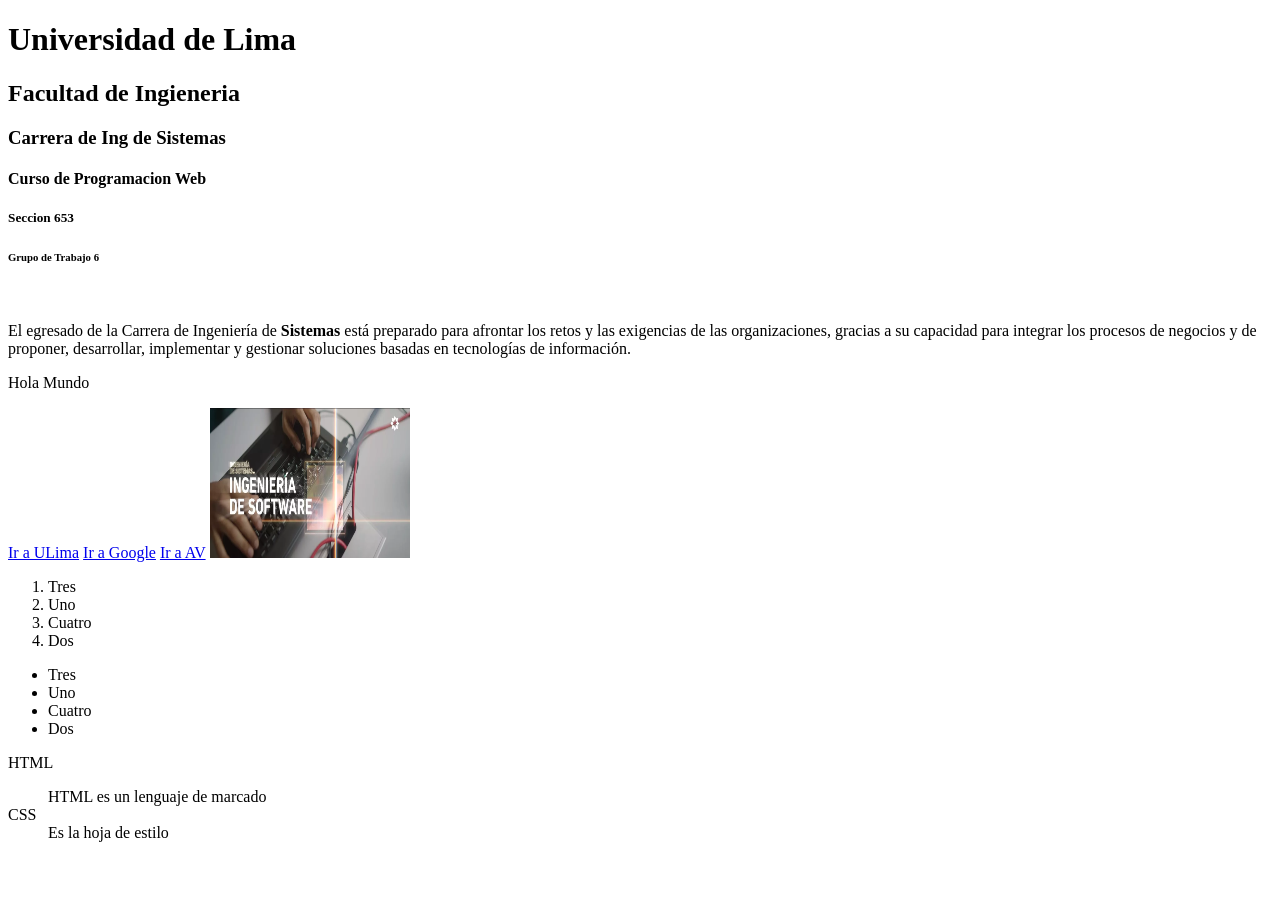
<file: Lab02_01 - copia (2)/index.html>
<!DOCTYPE html>
<html lang="en">
<head>
    <meta charset="UTF-8">
    <meta name="viewport" content="width=device-width, initial-scale=1.0">
    <title>XYZ</title>
</head>
<body>
    <!-- Comentario -->
     <!--
        Comentario 1
        Comentario 2
     -->

     <h1> Universidad de Lima    </h1>
     <h2> Facultad de Ingieneria </h2>
     <h3> Carrera de Ing de Sistemas </h3>
     <h4> Curso de Programacion Web</h4>
     <h5> Seccion 653</h5>
     <h6> Grupo de Trabajo 6 </h6>

     <br>
     <p>
        El egresado de la Carrera de Ingeniería de <strong>Sistemas</strong> está preparado para afrontar los retos y las exigencias de las organizaciones, gracias a su capacidad para integrar los procesos de negocios y de proponer, desarrollar, implementar y gestionar soluciones basadas en tecnologías de información.

     </p>
     <div>
            <p>Hola Mundo</p>
     </div>
     <!-- tiqueta de tip inline -->
      <a href="http://www.ulima.edu.pe"> Ir a ULima</a>
      <a href="http://www.google.com"> Ir a Google</a>
      <a href="http://ulima.blackboard.com"> Ir a AV</a>

      <img src="software_0.JPG.webp" width="200" height="150" alt="imagen de prueba" />

      

      <ol>
        <li>Tres</li>
        <li>Uno</li>
        <li>Cuatro</li>
        <li>Dos</li>
      </ol>
      <ul>
        <li>Tres</li>
        <li>Uno</li>
        <li>Cuatro</li>
        <li>Dos</li>
      </ul>


      <!-- Diccionarios -->
       <dl> HTML </dl>
      <dd>HTML es un lenguaje de marcado</dd>
        <dt> CSS </dt>
      <dd>Es la hoja de estilo </dd>
</body>
</html>
</file>
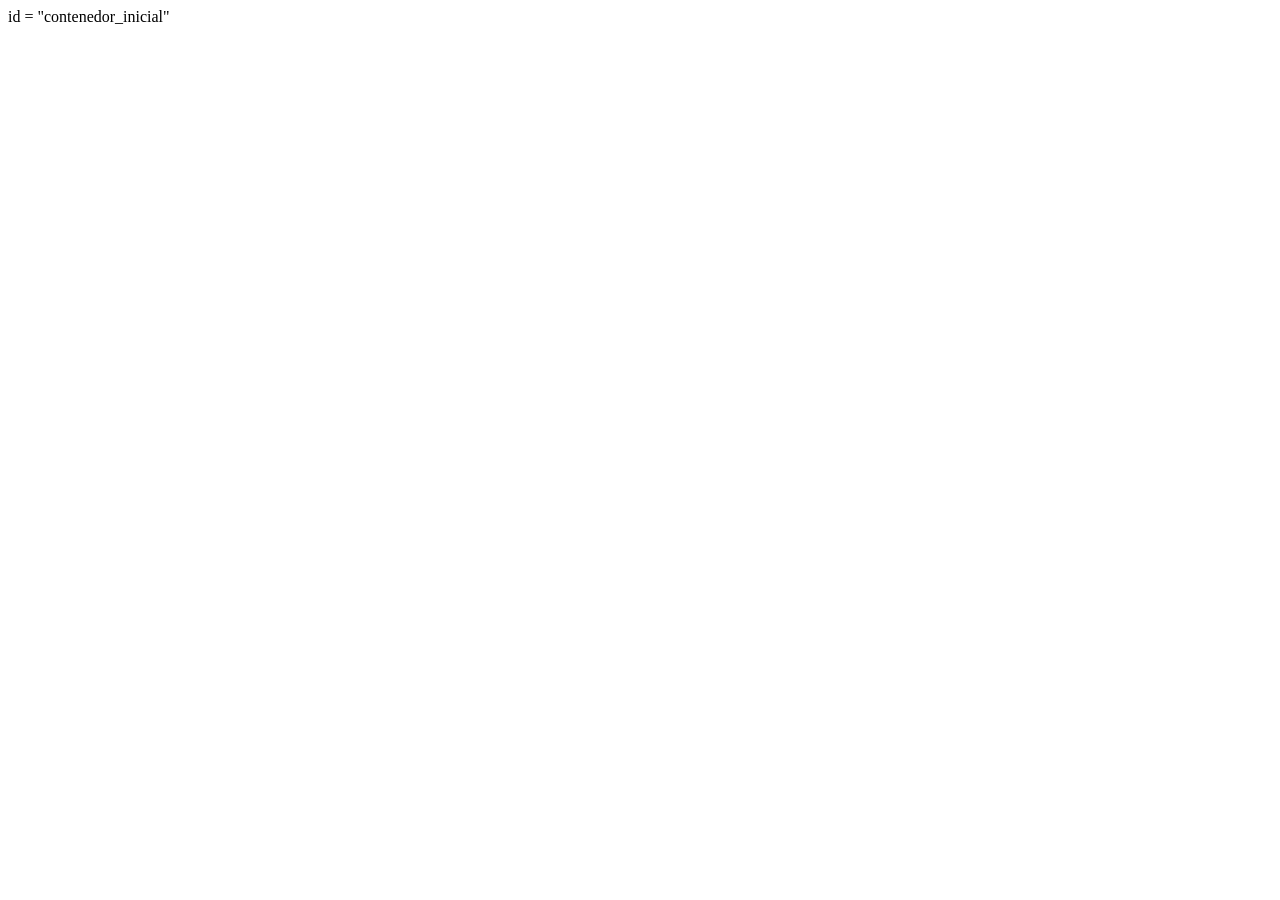
<file: Lab03_02/index.html>
<!DOCTYPE html>
<html lang="en">
<head>
    <meta charset="UTF-8">
    <meta name="viewport" content="width=device-width, initial-scale=1.0">
    <title>Ejemplo de H1</title>
</head>
<body>

    <div> id = "contenedor_inicial"  </div>

   <script> src = "./index.js"</script>
    
</body>
</html>
</file>
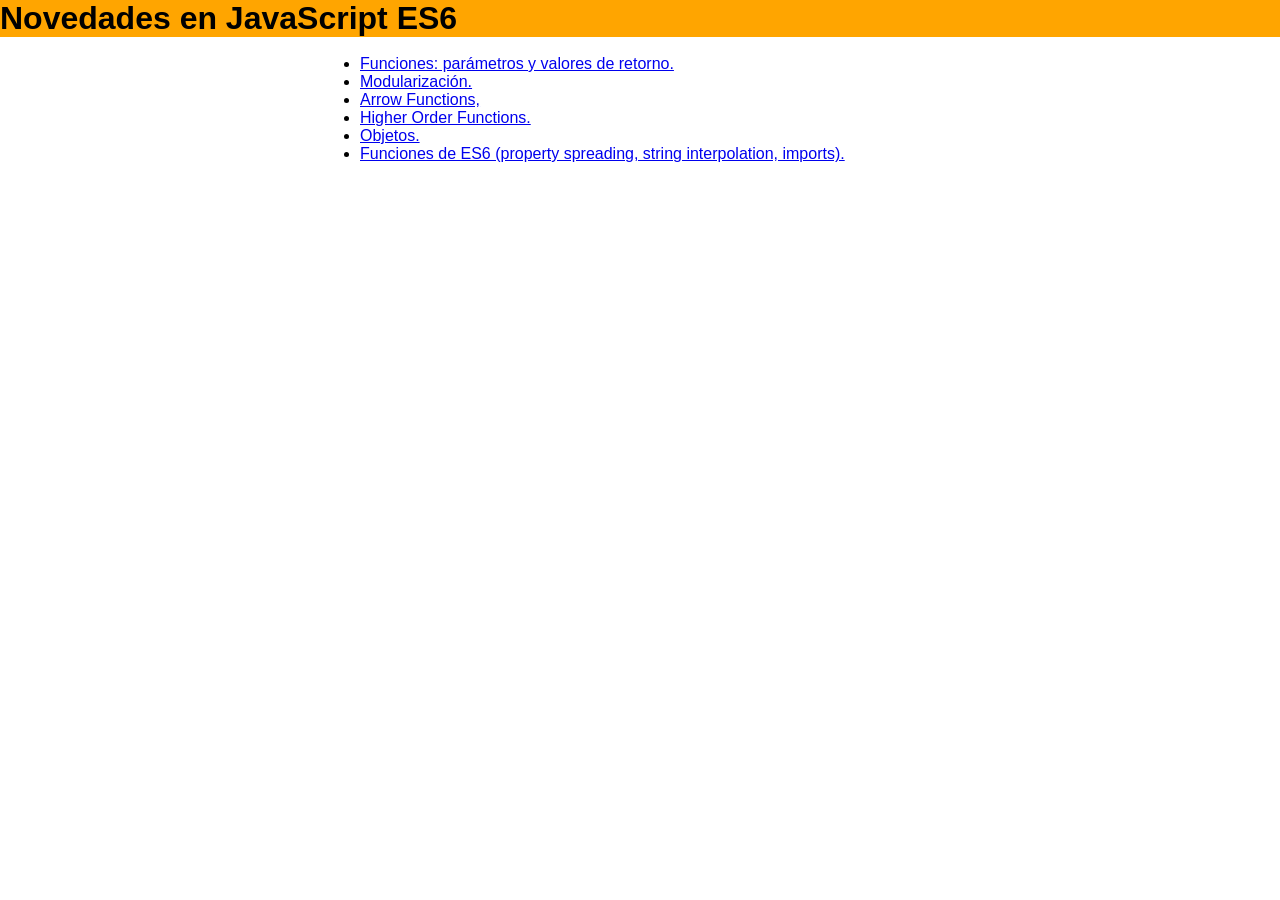
<file: lab04_1/index.html>
<!DOCTYPE html>

<html>

<head>
    <title>..:: Semana 05::..</title>
    <link rel="stylesheet" href="./css/estilos.css" />
</head>


<body>

    <h1>Novedades en JavaScript ES6</h1>
    <br>
    <div id="centrado">
        <ul>
            <li><a href="funciones.html">Funciones: parámetros y valores de retorno. </a></li>
            <li><a href="modularizacion.html">Modularización.</a> </li>
            <li><a href="arrowfunctions.html">Arrow Functions,</a> </li>
            <li><a href="highorder.html">Higher Order Functions.</a> </li>
            <li><a href="objetos.html">Objetos.</a> </li>
            <li><a href="funcionesES6.html">Funciones de ES6 (property spreading, string interpolation, imports).</a>
            </li>
        </ul>
    </div>

</body>

</html>
</file>
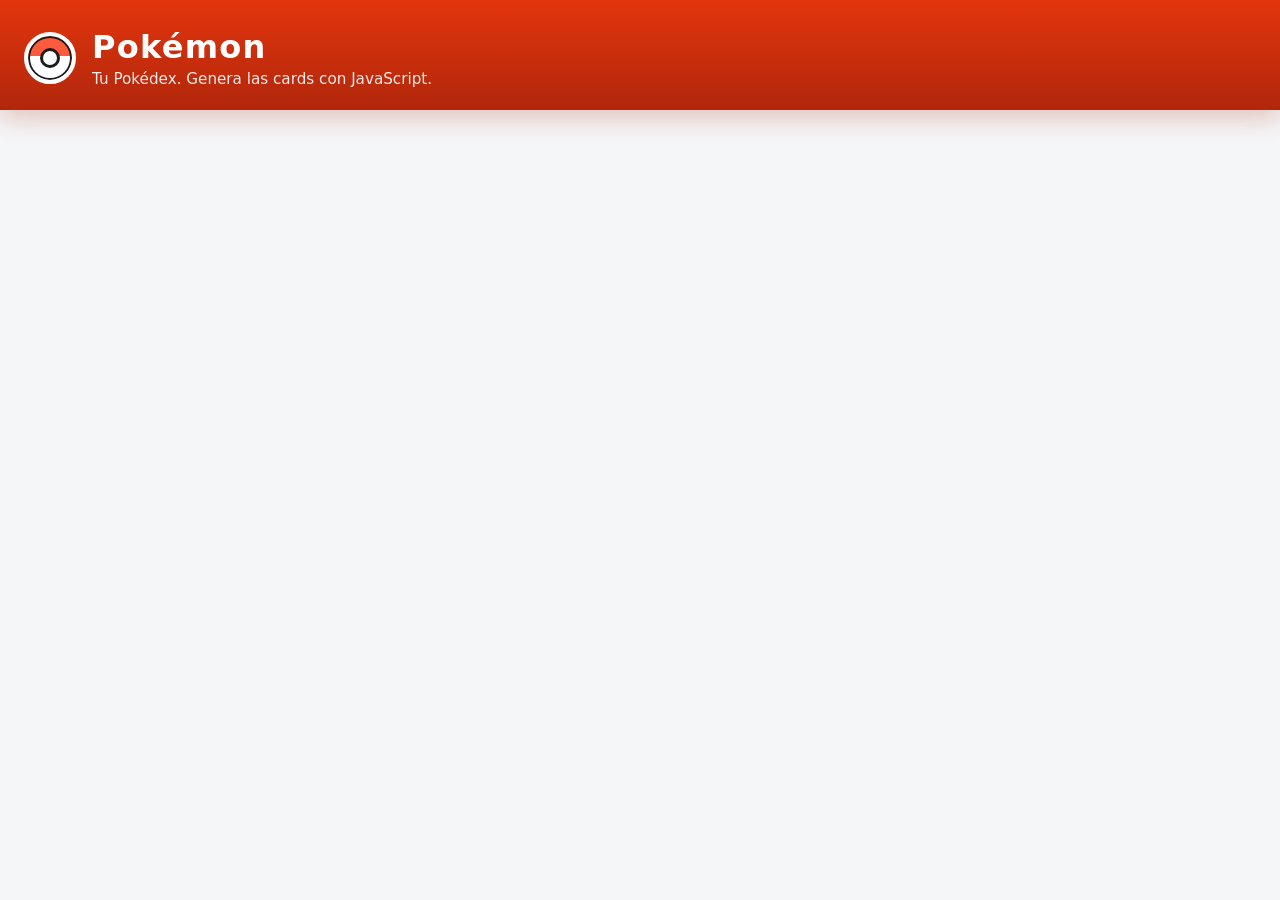
<file: semana3/ejercicio2/index.html>
<!DOCTYPE html>
<html lang="es">
  <head>
    <meta charset="UTF-8" />
    <meta name="viewport" content="width=device-width, initial-scale=1.0" />
    <title>Laboratorio 3 — Pokémon Cards</title>
    <link rel="stylesheet" href="./style.css" />
  </head>
  <body>
    <header class="pokedex-header">
      <div class="pokeball" aria-hidden="true"></div>
      <div>
        <h1 class="pokedex-title">Pokémon</h1>
        <p class="pokedex-subtitle">Tu Pokédex. Genera las cards con JavaScript.</p>
      </div>
    </header>

    <main class="pokedex-main">
      <div id="cards-container" class="cards-container"></div>
    </main>

    <script src="./data.js"></script>
    <script src="./script.js"></script>
  </body>
</html>
</file>
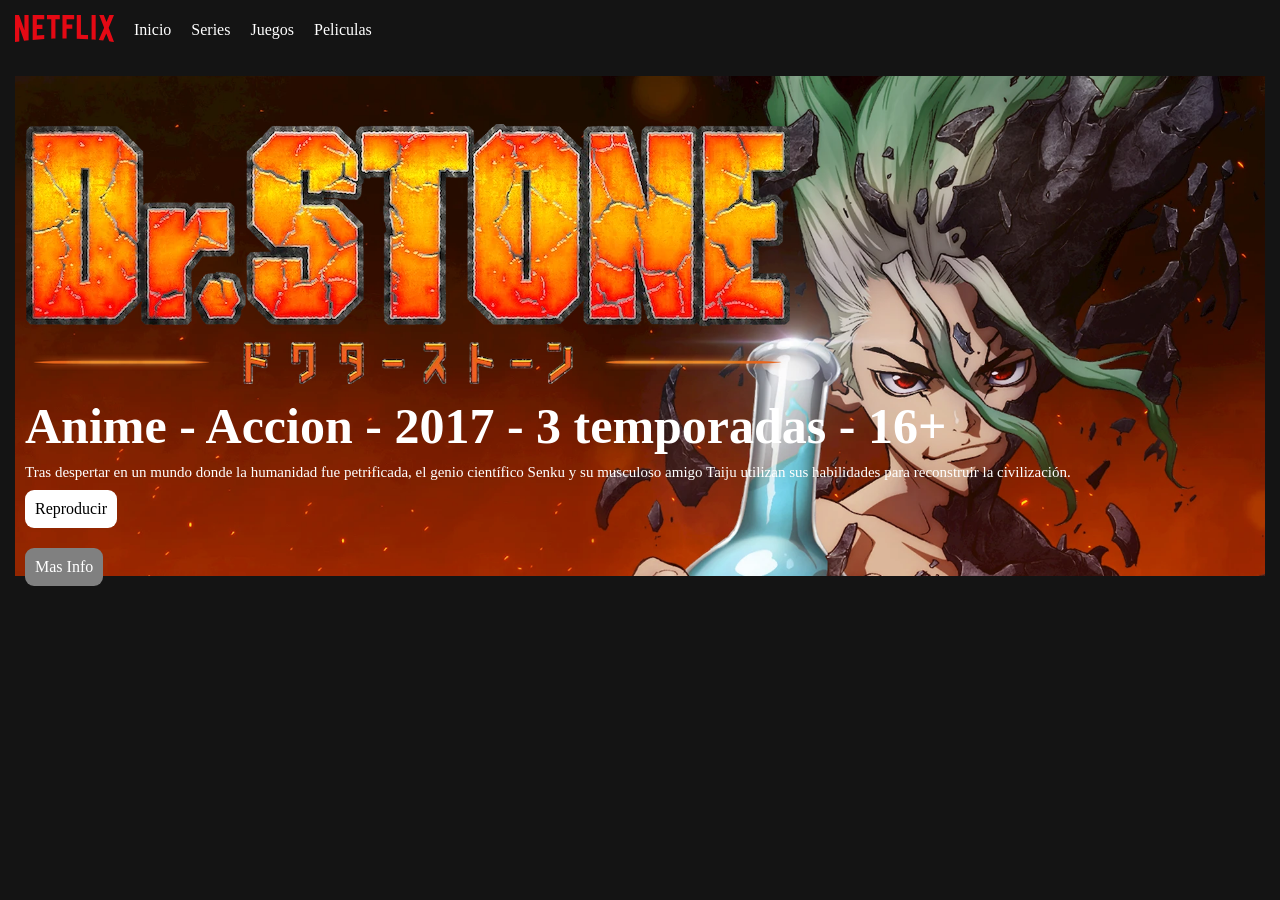
<file: semana4 (2)/semana4/ejercicio1/index.html>
<!DOCTYPE html>
<html lang="en">
<head>
    <meta charset="UTF-8">
    <meta name="viewport" content="width=device-width, initial-scale=1.0">
    <title>Document</title>
    <link rel="stylesheet" href="style.css">
</head>
<body>
    <nav class = "nav">
                <div class = "nav-img-ctn">
                    <img class="nav-img" src = "./images/logoNetflix.svg"/>
                </div>
                <div class = "nav-links">
                    <p class = "nav-link"> Inicio </p>
                    <p class = "nav-link"> Series </p>
                    <p class = "nav-link"> Juegos </p>
                    <p class = "nav-link"> Peliculas </p>
                </div>

    </nav>


    <div class ="card">
        <img  class= " card-bg" src ="./images/fondoCard.webp"/>

        <div class = "card-content">
            <div class = "card-logo-ctn">
                <img calss = "card-logo" src = "images/logoCard.webp"/>
            </div>
            <h6 class = "card-title"> Anime - Accion - 2017 - 3 temporadas - 16+  </h6>
            <p class = "card-description">
                Tras despertar en un mundo donde la humanidad fue petrificada, el
                genio científico Senku y su musculoso amigo Taiju utilizan sus habilidades para
                reconstruir la civilización.
            </p>
            <div class = "card-buttons">
                <p class="card-button primary" >Reproducir</p>
                <p  class="card-button secondary">Mas Info</p>

            </div>
        </div>


    </div>
</body>
</html>
</file>
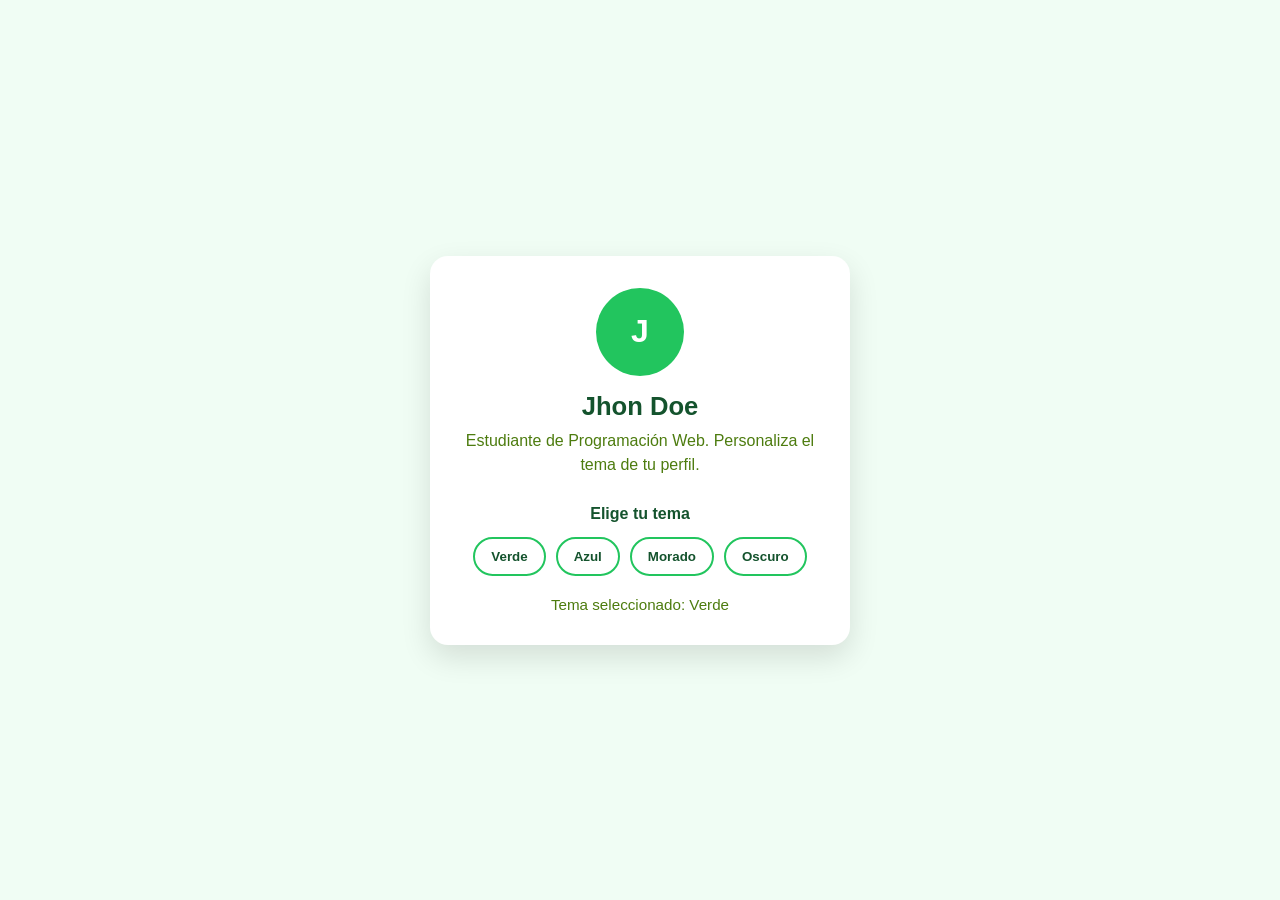
<file: semana4 (2)/semana4/ejercicio2/index.html>
<!DOCTYPE html>
<html lang="es">
  <head>
    <meta charset="UTF-8" />
    <meta name="viewport" content="width=device-width, initial-scale=1.0" />
    <title>Personalizar perfil</title>
    <link rel="stylesheet" href="./style.css" />
  </head>
  <body class="theme-green">
    <section class="card">
      <div class="avatar">J</div>
      <h1 id="profile-name" class="name">Jhon Doe</h1>
      <p id="profile-bio" class="bio">
        Estudiante de Programación Web. Personaliza el tema de tu perfil.
      </p>

      <h2 class="section-title">Elige tu tema</h2>

      <div class="theme-buttons">
        <button id="btn-green" class="theme-btn" type="button">Verde</button>
        <button id="btn-blue" class="theme-btn" type="button">Azul</button>
        <button id="btn-purple" class="theme-btn" type="button">Morado</button>
        <button id="btn-dark" class="theme-btn" type="button">Oscuro</button>
      </div>

      <p id="theme-name" class="theme-name">Tema seleccionado: Verde</p>
    </section>

    <script src="./script.js"></script>
  </body>
</html>
</file>
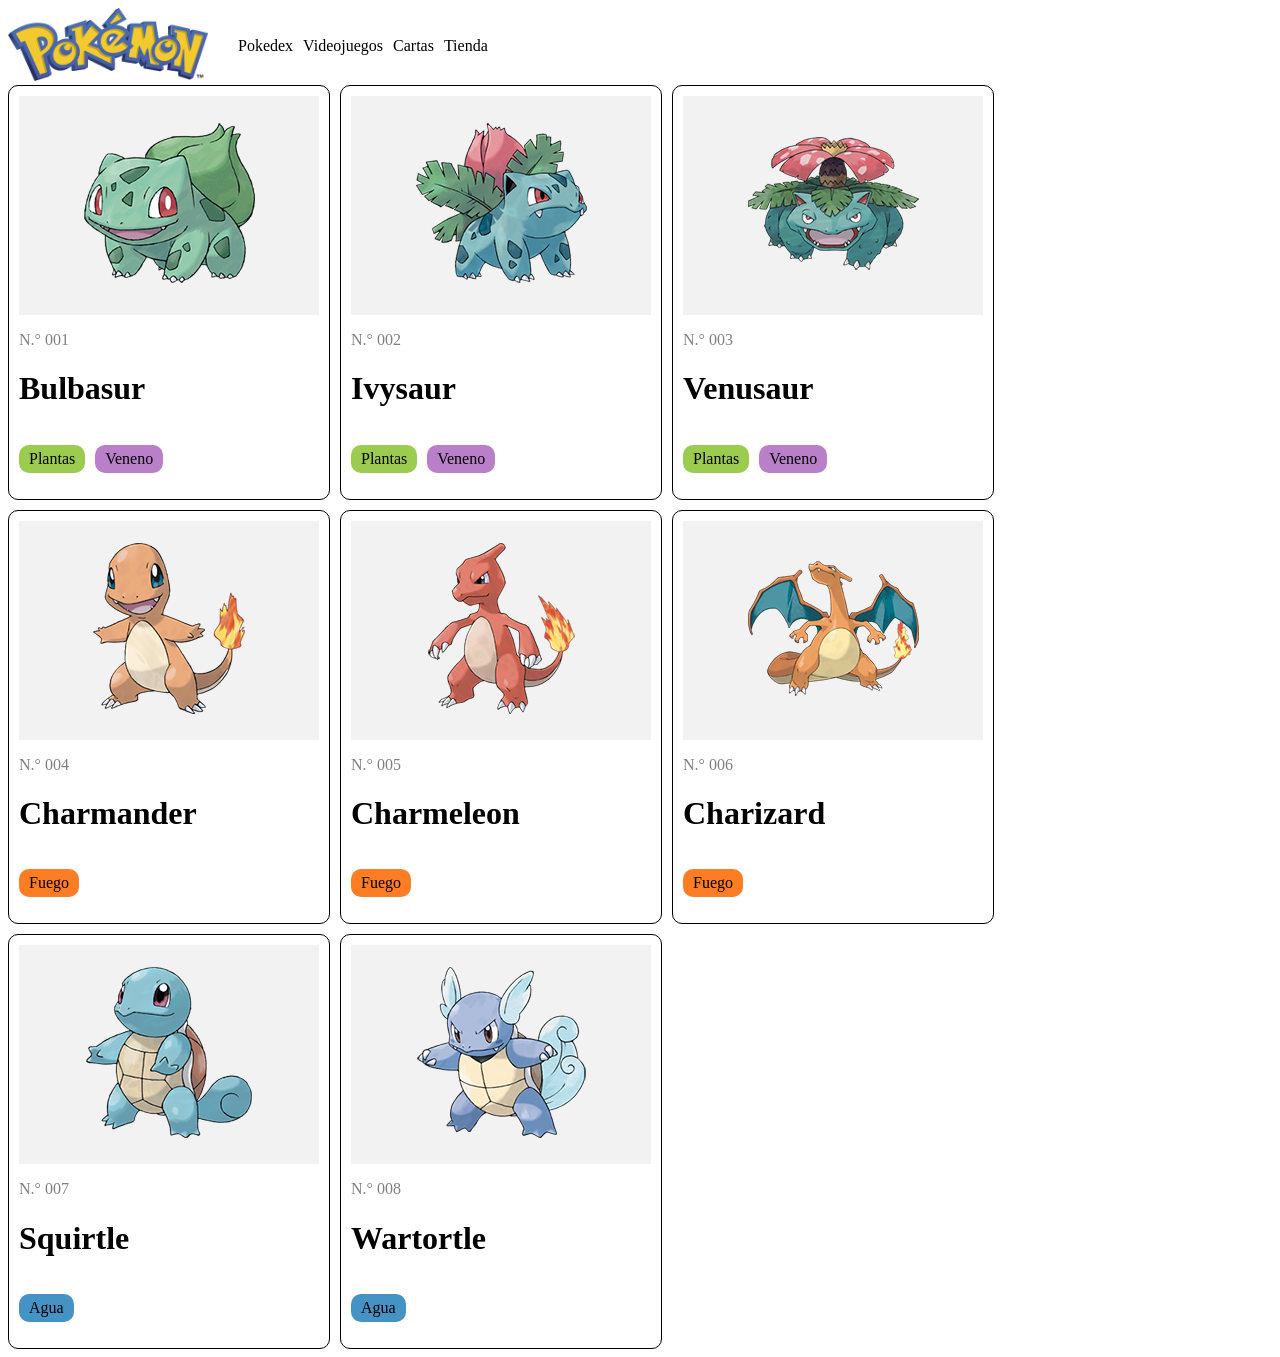
<file: Lab02_01 - copia (2)/semana2/ejercicio1/images/index.html>
<!DOCTYPE html>
<html lang="en">

<head>
    <meta charset="UTF-8">
    <meta name="viewport" content="width=device-width, initial-scale=1.0">
    <title>Document</title>
    <link rel="stylesheet" href="style.css">
</head>

<body>
    <nav class = "navbar">
        <div class = "logo-container">
            <img class = "logo" src="./pokemon.png" alt=""/>

        </div>
        <div class = "navbar-items">
            <p>Pokedex</p>
            <p>Videojuegos</p>  
            <p>Cartas</p>
            <p>Tienda</p>
        </div>
    </nav>
<div class=" cards">
    <div class="card">

        <div  class="card-image-container">
            <img class ="card-image" src="./001.png" alt="" />
        </div>
        <div>
            <p class="card-number"> N.° 001</p>
        </div>


        <h1 class = "card-title">Bulbasur</h1>

        <div class = "card-types">
            <p class = "card-type type-1">Plantas</p>
            <p class = "card-type type-2">Veneno</p>


        </div>

    </div>

      <div class="card">

        <div  class="card-image-container">
            <img class ="card-image" src="./002.png" alt="" />
        </div>
        <div>
            <p class="card-number"> N.° 002</p>
        </div>


        <h1 class = "card-title">Ivysaur</h1>

        <div class = "card-types">
            <p class = "card-type type-1">Plantas</p>
            <p class = "card-type type-2">Veneno</p>


        </div>

    </div>

      <div class="card">

        <div  class="card-image-container">
            <img class ="card-image" src="./003.png" alt="" />
        </div>
        <div>
            <p class="card-number"> N.° 003</p>
        </div>


        <h1 class = "card-title">Venusaur</h1>

        <div class = "card-types">
            <p class = "card-type type-1">Plantas</p>
            <p class = "card-type type-2">Veneno</p>


        </div>

    </div>

    <div class="card">

        <div  class="card-image-container">
            <img class ="card-image" src="./004.png" alt="" />
        </div>
        <div>
            <p class="card-number"> N.° 004</p>
        </div>


        <h1 class = "card-title">Charmander</h1>

        <div class = "card-types">
            <p class = "card-type type-3">Fuego</p>
            


        </div>

    </div>

      <div class="card">

        <div  class="card-image-container">
            <img class ="card-image" src="./005.png" alt="" />
        </div>
        <div>
            <p class="card-number"> N.° 005</p>
        </div>


        <h1 class = "card-title">Charmeleon
        </h1>

        <div class = "card-types">
               <p class = "card-type type-3">Fuego</p>


        </div>

    </div>
<div class="card">

        <div  class="card-image-container">
            <img class ="card-image" src="./006.png" alt="" />
        </div>
        <div>
            <p class="card-number"> N.° 006</p>
        </div>


        <h1 class = "card-title">Charizard
        </h1>

        <div class = "card-types">
               <p class = "card-type type-3">Fuego</p>


        </div>

    </div>
    <div class="card">

        <div  class="card-image-container">
            <img class ="card-image" src="./007.png" alt="" />
        </div>
        <div>
            <p class="card-number"> N.° 007</p>
        </div>


        <h1 class = "card-title">Squirtle
        </h1>

        <div class = "card-types">
               <p class = "card-type type-4">Agua</p>


        </div>

    </div>
  <div class="card">

        <div  class="card-image-container">
            <img class ="card-image" src="./008.png" alt="" />
        </div>
        <div>
            <p class="card-number"> N.° 008</p>
        </div>


        <h1 class = "card-title">Wartortle
        </h1>

        <div class = "card-types">
               <p class = "card-type type-4">Agua</p>


        </div>

    </div>


</div>


</body>

</html>
</file>
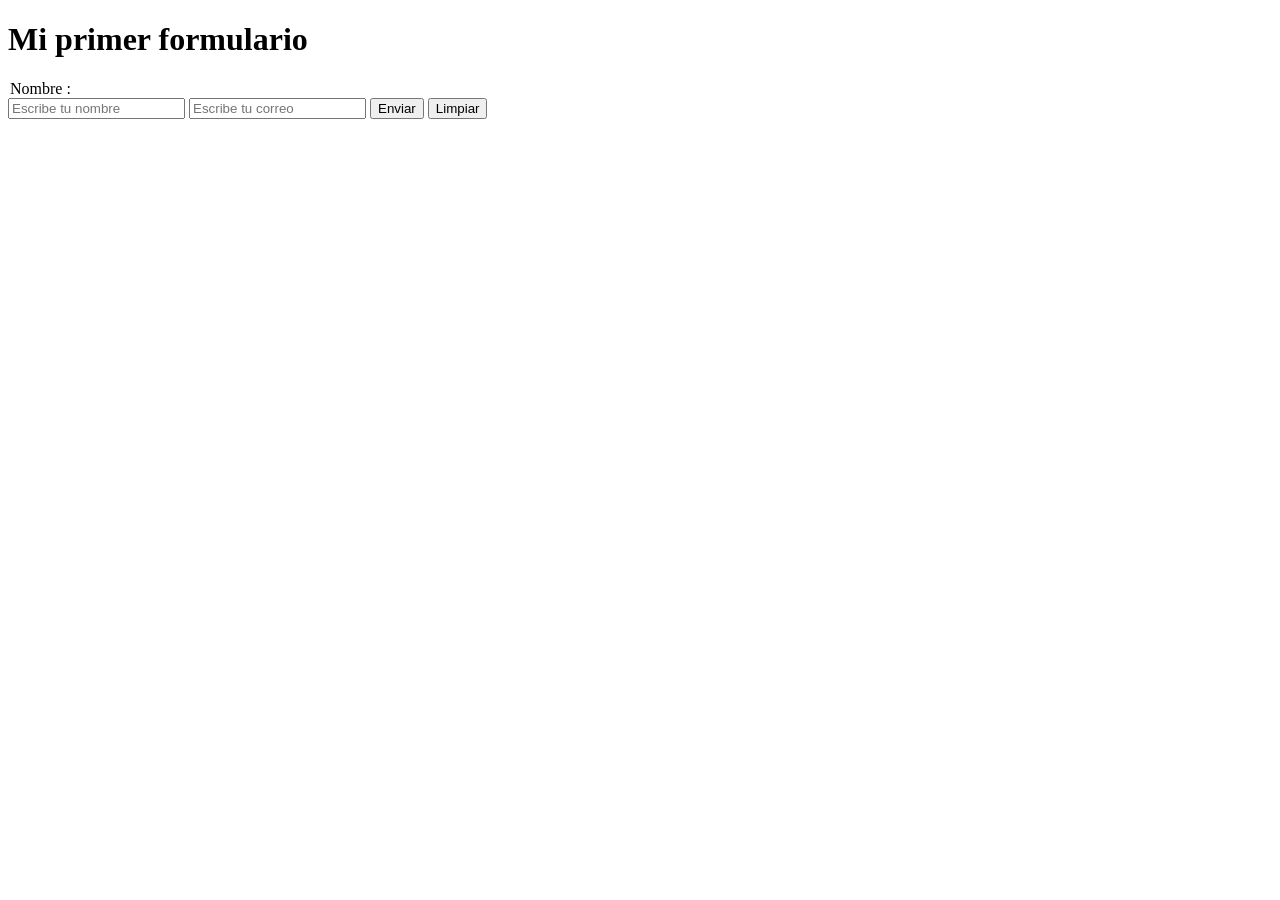
<file: Lab02_01 - copia (2)/formulario.html>
<!DOCTYPE html>
<html lang="en">
<head>
    <meta charset="UTF-8">
    <meta name="viewport" content="width=<device-width>, initial-scale=1.0">
    <title>Document</title>
</head>
<body>
    <h1>Mi primer formulario</h1>


    <form action="#" method="GET">
        <legend> Nombre :</legend>
        <input type="text" size="20" name = "XYZ" id="PK1" placeholder="Escribe tu nombre" />
        <input type="email" size="20" name = "ABC" id="PK2" placeholder="Escribe tu correo"/>
        <input type="hidden" size="20" name = "DEF" id="PK3" placeholder="Escribe tu clave"/>

        <button type="submit"> Enviar </button>
         <button type="reset"> Limpiar </button>
    </form>





</body>
</html>
</file>
<file: lab04_1/css/estilos.css>
* {
    margin: 0px;
    font-family: Arial, Helvetica, sans-serif;
    font-size:auto;
}

h1 {
    background-color: orange;
}

h2 {
    margin-top: 20px;
    background-color: black;
    color: white;
}

div {
        margin: 0 auto;
        width: 50%;
        align-items: center;
}

footer {
    text-align: center;
    font-size: small;
    position:fixed;
    left:0px;
    bottom:0px;
    height:20px;
    width:100%;
    background:#999;    
}

code {
    color: darkblue;
    font-size: large;
    border-color: black;
    border-radius: 10px;
    margin: 5px;
}
</file>
<file: semana3/ejercicio2/style.css>
* {
    box-sizing: border-box;
    margin: 0;
    padding: 0;
  }
  
  :root {
    --red: #e3350d;
    --red-dark: #b1270b;
    --ink: #1c1c1c;
    --muted: #6b7280;
    --paper: #f4f6f8;
    --card: #ffffff;
    --grass: #78c850;
    --fire: #f08030;
    --water: #6890f0;
    --poison: #a040a0;
  }
  
  body {
    min-height: 100vh;
    font-family: system-ui, sans-serif;
    color: var(--ink);
    background: var(--paper);
  }
  
  .pokedex-header {
    display: flex;
    align-items: center;
    gap: 16px;
    padding: 28px 24px 22px;
    background: linear-gradient(180deg, var(--red), var(--red-dark));
    color: #fff;
    box-shadow: 0 8px 24px rgba(178, 39, 11, 0.25);
  }
  
  .pokedex-title {
    font-size: 2rem;
    letter-spacing: 0.04em;
  }
  
  .pokedex-subtitle {
    margin-top: 4px;
    font-size: 0.95rem;
    opacity: 0.9;
  }
  
  .pokeball {
    width: 52px;
    height: 52px;
    flex-shrink: 0;
    border-radius: 50%;
    border: 4px solid #fff;
    background:
      linear-gradient(#fff, #fff) center / 100% 4px no-repeat,
      linear-gradient(180deg, #ff5a3c 50%, #fff 50%);
    box-shadow: inset 0 0 0 2px #1c1c1c;
    position: relative;
  }
  
  .pokeball::after {
    content: "";
    position: absolute;
    top: 50%;
    left: 50%;
    width: 14px;
    height: 14px;
    border: 3px solid #1c1c1c;
    border-radius: 50%;
    background: #fff;
    transform: translate(-50%, -50%);
  }
  
  .pokedex-main {
    padding: 28px 20px 48px;
  }
  
  .cards-container {
    display: grid;
    grid-template-columns: 1fr;
    gap: 18px;
    min-height: 280px;
    max-width: 1200px;
    margin: 0 auto;
  }
  
  .card {
    background: var(--card);
    border-radius: 16px;
    padding: 16px;
    box-shadow: 0 10px 24px rgba(0, 0, 0, 0.08);
  }
  
  .card-image-container {
    display: grid;
    place-items: center;
    height: 160px;
    margin-bottom: 12px;
    border-radius: 12px;
    background: #eef1f4;
  }
  
  .card-image {
    max-width: 140px;
    max-height: 140px;
  }
  
  .card-number {
    color: var(--muted);
    font-size: 0.85rem;
    margin-bottom: 4px;
  }
  
  .card-name {
    font-size: 1.25rem;
    margin-bottom: 10px;
  }
  
  .card-type {
    display: inline-block;
    padding: 4px 10px;
    border-radius: 999px;
    color: #fff;
    font-size: 0.8rem;
    font-weight: 700;
  }
  
  .type-grass {
    background: var(--grass);
  }
  
  .type-fire {
    background: var(--fire);
  }
  
  .type-water {
    background: var(--water);
  }
  
  .type-poison {
    background: var(--poison);
  }
  
  @media (min-width: 768px) {
    .cards-container {
      grid-template-columns: 1fr 1fr;
    }
  }
  
  @media (min-width: 1200px) {
    .cards-container {
      grid-template-columns: 1fr 1fr 1fr 1fr;
    }
  }
</file>
<file: semana4 (2)/semana4/ejercicio1/style.css>
*{
    margin:0;
    padding: 0;
}


body{
    background-color:  #141414;
    color : white;
    padding: 15px;
}



.nav{
    display: flex;
    gap: 20px;
    align-items:  center;
    flex-direction: column;
    margin-bottom: 30px;
}

.nav-links{
    display: flex;
    gap: 20px;
}

.nav-img{
    width: 99px;
}

/*card*/


.card{
    height: 500px;
    position: relative;
}

.card-content{
    height: 100%;
    display: flex;
    flex-direction: column;
    justify-content: end;
    gap: 9px;
    padding: 10px;
}

.card-bg{
    width: 100%;
    position: absolute;
    z-index: -1;
    height: 100%;
    object-fit: cover;
    object-position: 0%;
}

.card-img{
     width: 99%;
}

.card-logo{
    width: 99px;
    display: flex;
}


.card-buttons{
    display: flex;
    gap: 20px;
    
}


.card-button{
    border-radius: 9px;
    padding: 10px;
    width: fit-content;
}

.primary{
    background-color: white;
    color: black;
}

.secondary{
    background-color: gray;
    color: white;
}
@media (min-width: 768px){
    .nav{
        flex-direction: row;
    }
    .nav-img{
        gap : 50px;
    }
    .card-logo{
        width: 500px;
        font-size: 50px;
    }
}



@media (min-width: 1200px){
    .card-logo{
        width: 500px;
        font-size: 50px;
    }
    .card-title{
        font-size: 50px;
    }
    .card-description{
        font-size: 15px;
    }
    .card-buttons{
        flex-direction: column;
    }
}
</file>
<file: semana4 (2)/semana4/ejercicio2/style.css>
* {
    box-sizing: border-box;
    margin: 0;
    padding: 0;
  }
  
  body {
    min-height: 100vh;
    display: flex;
    align-items: center;
    justify-content: center;
    padding: 24px;
    font-family: Arial, Helvetica, sans-serif;
    background-color: var(--bg);
    color: var(--text);
  }
  
  .theme-green {
    --bg: #f0fdf4;
    --card: #ffffff;
    --text: #14532d;
    --muted: #4d7c0f;
    --accent: #22c55e;
  }
  
  .theme-blue {
    --bg: #eff6ff;
    --card: #ffffff;
    --text: #1e3a8a;
    --muted: #3b82f6;
    --accent: #2563eb;
  }
  
  .theme-purple {
    --bg: #faf5ff;
    --card: #ffffff;
    --text: #581c87;
    --muted: #7c3aed;
    --accent: #8b5cf6;
  }
  
  .theme-dark {
    --bg: #0f172a;
    --card: #1e293b;
    --text: #e2e8f0;
    --muted: #94a3b8;
    --accent: #38bdf8;
  }
  
  .card {
    width: min(420px, 100%);
    padding: 32px 28px;
    text-align: center;
    background-color: var(--card);
    border-radius: 18px;
    box-shadow: 0 12px 30px rgba(0, 0, 0, 0.12);
  }
  
  .avatar {
    display: flex;
    align-items: center;
    justify-content: center;
    width: 88px;
    height: 88px;
    margin: 0 auto 16px;
    border-radius: 50%;
    background-color: var(--accent);
    color: #fff;
    font-size: 2rem;
    font-weight: 700;
  }
  
  .name {
    font-size: 1.6rem;
    margin-bottom: 8px;
  }
  
  .bio {
    color: var(--muted);
    line-height: 1.5;
    margin-bottom: 28px;
  }
  
  .section-title {
    font-size: 1rem;
    margin-bottom: 14px;
  }
  
  .theme-buttons {
    display: flex;
    flex-wrap: wrap;
    justify-content: center;
    gap: 10px;
  }
  
  .theme-btn {
    padding: 10px 16px;
    border: 2px solid var(--accent);
    border-radius: 999px;
    background-color: transparent;
    color: var(--text);
    font-weight: 700;
    cursor: pointer;
  }
  
  .theme-btn:hover {
    background-color: var(--accent);
    color: #fff;
  }
  
  .theme-name {
    margin-top: 20px;
    color: var(--muted);
    font-size: 0.95rem;
  }
  
  @media (max-width: 768px) {
    body {
      padding: 16px;
      align-items: flex-start;
    }
  
    .card {
      width: 100%;
    }
  
    .theme-btn {
      flex: 1 1 40%;
    }
  }
</file>
<file: Lab02_01 - copia (2)/semana2/ejercicio1/images/style.css>
.card {
    border: 1px solid black;
    width: 300px;
    padding: 10px;
    border-radius: 10px;
}
.card-types{
    display: flex;
    gap: 10px;
}

.card-image-container{
    text-align :center;
    background-color: #F2F2F2;

}
.card-types{
    display : flex;
    gap:10px;
}

.card-number{
    color:gray;
}


.type-1{
    background-color: #9BCC50;
}

.type-2{
    background-color: #B97FC9;
}
.type-3{
    background-color: #FD7D24;
}
.type-4{
    background-color: #4592C4;
}

.card-type{
    padding : 5px 10px;
    border-radius: 10px;
}

.cards{
    display:flex;
    gap:10px;
    flex-wrap: wrap;
    grid-template-columns :1fr;
}

@media (min-width:768px) {
    .cards{
        grid-template-columns: 1fr 1fr;
    }
}

@media (min-width:1200px) {
    .cards{
        grid-template-columns: 1fr 1fr 1fr 1fr;
    }
}

.navbar{
    display: flex;
    align-items: center;
    gap:30px;
}

.logo{
    width: 200px;
}
.navbar-items{
    display: flex;
    gap:10px;
}
</file>
